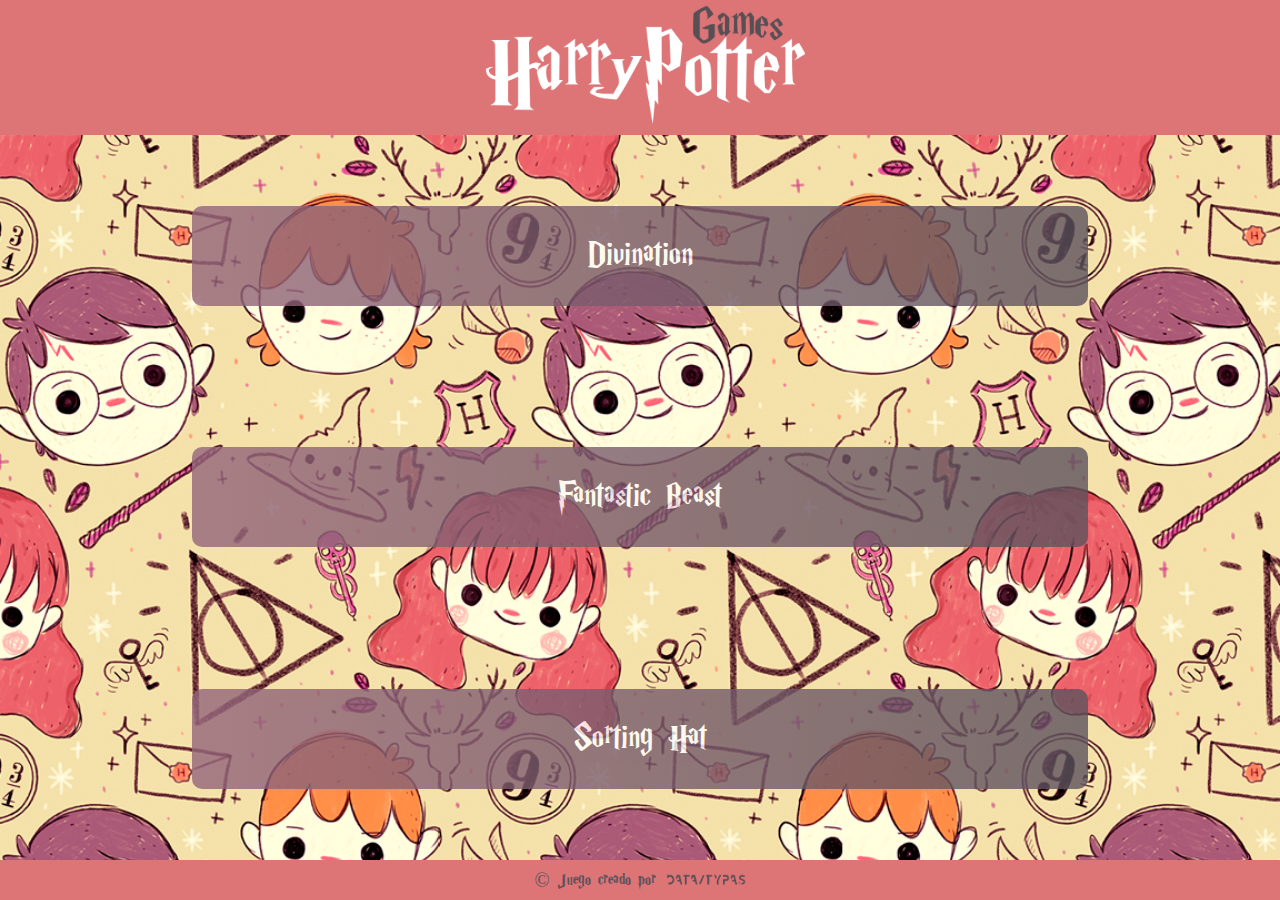
<file: index.html>
<!DOCTYPE html>
<html>
  <head>
    <meta charset="utf-8">
    <title>DATA-TYPAS</title>
    <link rel="stylesheet" href="css/style.css">
    <meta name="viewport" content="width=device-width, user-scalable=no">

  </head>
  <body>
<div class="all">
    <header>
      <img id="logoHarryPotter" src="images/HARRY_GAMES.png">
    </header>

    <div class="container-games">

        <div class="game-button">
          <a href="divinationgame.html">Divination</a>
        </div>

          <div class="game-button">
          <a href="fantasticbeastsgame.html">Fantastic Beast</a>
          </div>

            <div class="game-button">
          <a href="#">Sorting Hat</a>
            </div>




    </div>


    <footer>
      <p>&copy; Juego creado por </p>
      <img id="logoDataTypas" src="images/DATA_TYPAS.png" alt="">
    </footer>
  </div>
  </body>
</html>
</file>
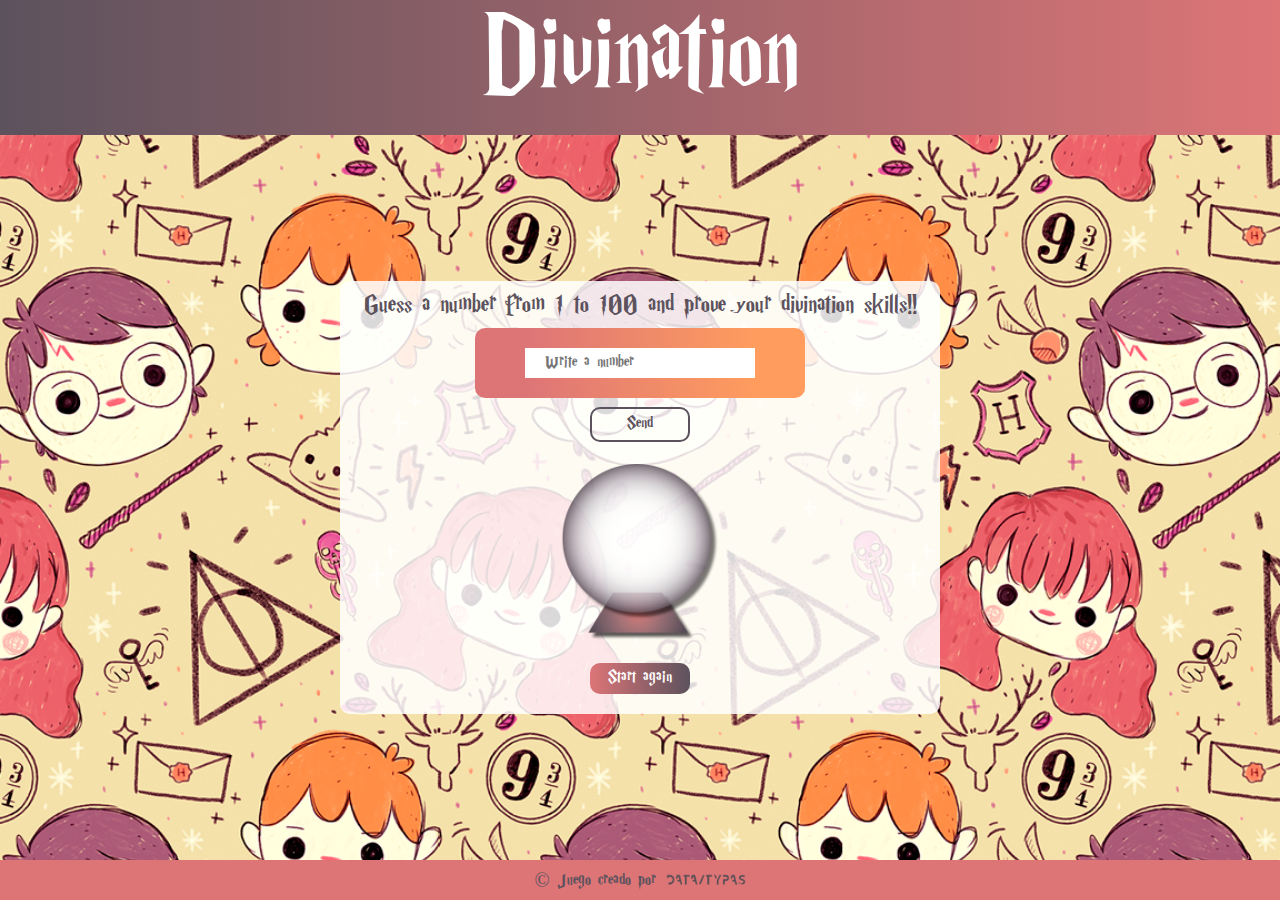
<file: divinationgame.html>
<!DOCTYPE html>
<html>
  <head>
    <meta charset="utf-8">
    <title>DATA-TYPAS</title>
    <link rel="stylesheet" href="css/style.css">
    <meta name="viewport" content="width=device-width, user-scalable=no">

  </head>
  <body>
<div class="all">
    <header id="divinationHeader">Divination</header>

    <div class="container-number">

      <div class="white-box">
<form>
      <p id="instructions">Guess a number from 1 to 100 and prove your divination skills!!</p>
      <input type="number" id="box-number" value="" placeholder="Write a number" max=100 min=1>
      <input type="button" id="button" value="Send">
      <p id="feedback-divination"></p>
      <input type="reset" id="reset" value="Start again">

    </form>

      </div>
    </div>


    <footer>
      <p>&copy; Juego creado por </p>
      <img id="logoDataTypas" src="images/DATA_TYPAS.png" alt="">
    </footer>
</div>

<script src="scriptnumber.js" charset="utf-8"></script>



  </body>
</html>
</file>
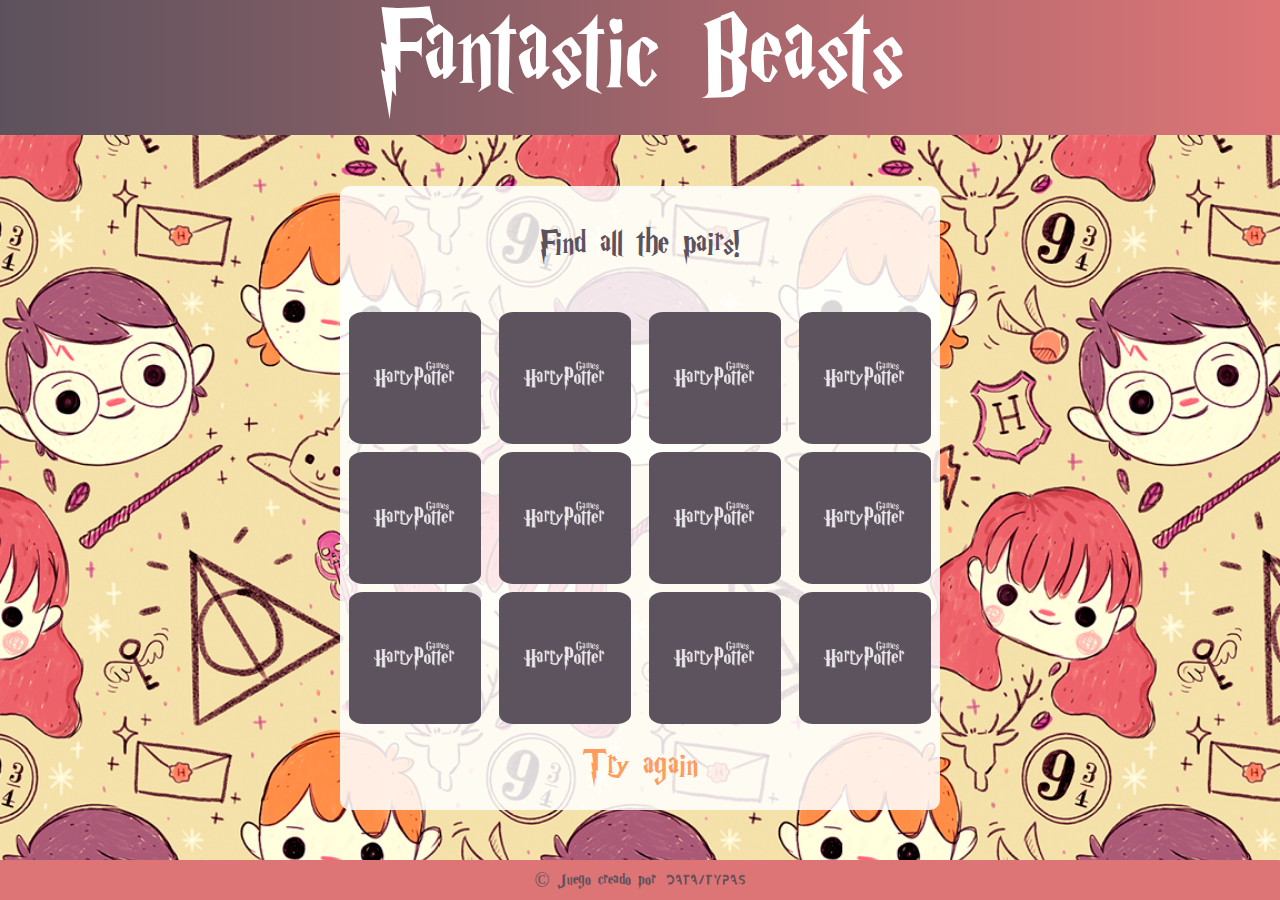
<file: fantasticbeastsgame.html>
<!DOCTYPE html>
<html>
  <head>
    <meta charset="utf-8">
    <title>DATA-TYPAS</title>
    <link rel="stylesheet" href="css/style.css">
    <meta name="viewport" content="width=device-width, user-scalable=no">

  </head>
  <body>
<div class="all">
    <header id="divinationHeader">Fantastic Beasts</header>

    <div class="container-number">

      <div class="white-box">
        <p>Find all the pairs!</p>

        <div id="cards-container" class="cards">
        </div>

          <div class="reset-game">
            <a href="javascript:location.reload()">Try again</a>
          </div>

      </div>
    </div>


    <footer>
      <p>&copy; Juego creado por </p>
      <img id="logoDataTypas" src="images/DATA_TYPAS.png" alt="">
    </footer>
</div>

<script src="scriptpairs.js" charset="utf-8"></script>

  </body>
</html>
</file>
<file: css/style.css>
* {
  box-sizing: border-box;
  border: 0px solid #ccc;
}

body {
  margin: 0;
  padding: 0;
  color: white;
  align-items: center;
  font-family: 'harry_pregular';
  font-size: 40px;
  font-weight: 50;
}

@font-face {
  font-family: 'harry_pregular';
  src: url('harryp__-webfont.woff2') format('woff2'), url('harryp__-webfont.woff') format('woff');
  font-style: normal;
}

a {
  text-decoration: none;
  color: white;
}

.all {
  display: flex;
  flex-direction: column;
  min-height: 100vh;
}

header {
  background-color: #dd7577;
  height: 120px;
  min-height: 15vh;
  font-size: 120px;
  text-align: center;
}

img#logoHarryPotter {
  width: 320px;
  margin-left: 10px;
}

.container-games {
  display: flex;
  flex-direction: column;
  justify-content: space-around;
  align-items: center;
  width: 100%;
  background-image: url("../images/fondo_pagina_principal_harry_potter.png");
  background-size: cover;
  height: 100%;
  flex-grow: 1;
}

.game-button {
  background-color: #ffff66;
  width: 70%;
  height: 100px;
  border-radius: 10px;
  text-align: center;
  padding: 30px;
  background: #94657b;
  /* For browsers that do not support gradients */
  background: -webkit-linear-gradient(-90deg, #5c525d, #94657b);
  /* For Safari 5.1 to 6.0 */
  background: -o-linear-gradient(-90deg, #5c525d, #94657b);
  /* For Opera 11.1 to 12.0 */
  background: -moz-linear-gradient(-90deg, #5c525d, #94657b);
  /* For Firefox 3.6 to 15 */
  background: linear-gradient(-90deg, #5c525d, #94657b);
  /* Standard syntax */
  opacity: 0.8;
}

.game-button:hover {
  background: #ff9c5e;
  /* For browsers that do not support gradients */
  background: -webkit-linear-gradient(-90deg, #dd7577, #ff9c5e);
  /* For Safari 5.1 to 6.0 */
  background: -o-linear-gradient(-90deg, #dd7577, #ff9c5e);
  /* For Opera 11.1 to 12.0 */
  background: -moz-linear-gradient(-90deg, #dd7577, #ff9c5e);
  /* For Firefox 3.6 to 15 */
  background: linear-gradient(-90deg, #dd7577, #ff9c5e);
  /* Standard syntax */
}

footer {
  background-color: #dd7577;
  height: 40px;
  width: 100%;
  display: flex;
  align-items: center;
  justify-content: center;
  font-size: 20px;
  color: #5c525d;
}

.container-number {
  width: 100%;
  background-image: url("../images/fondo_pagina_principal_harry_potter.png");
  background-size: cover;
  height: 100%;
  flex-grow: 1;
  display: flex;
  justify-content: center;
  align-items: center;
}

.white-box {
  width: 70%;
  min-width: 400px;
  max-width: 600px;
  background-color: rgba(255, 255, 255, 0.85);
  border-radius: 10px;
  color: #5c525d;
  text-align: center;
}

input[type=number] {
  font-family: "harry_pregular";
  font-size: 20px;
  color: #5c525d;
  padding: 12px 20px;
  display: block;
  margin: auto;
  box-sizing: border-box;
  border-radius: 10px;
  width: 55%;
  height: 70px;
  border-left: 50px solid #dd7577;
  border-right: 50px solid #ff9c5e;
  -webkit-box-sizing: border-box;
  -moz-box-sizing: border-box;
  box-sizing: border-box;
  background-position: 0 0, 0 100%;
  background-repeat: no-repeat;
  -webkit-background-size: 100% 20px;
  -moz-background-size: 100% 20px;
  background-size: 100% 20px;
  background-image: -webkit-linear-gradient(left, #dd7577 0%, #ff9c5e 100%), -webkit-linear-gradient(left, #dd7577 0%, #ff9c5e 100%);
  background-image: -moz-linear-gradient(left, #dd7577 0%, #ff9c5e 100%), -moz-linear-gradient(left, #dd7577 0%, #ff9c5e 100%);
  background-image: -o-linear-gradient(left, #dd7577 0%, #ff9c5e 100%), -o-linear-gradient(left, #dd7577 0%, #ff9c5e 100%);
  background-image: linear-gradient(to right, #dd7577 0%, #ff9c5e 100%), linear-gradient(to right, #dd7577 0%, #ff9c5e 100%);
}

input#button {
  width: 100px;
  border-radius: 10px;
  border-width: 2px;
  border-color: #5c525d;
  color: #5c525d;
  display: inline;
  margin: auto;
  background-color: rgba(0, 0, 0, 0);
  font-family: "harry_pregular";
  font-size: 20px;
  padding: 5px;
}

input#reset {
  width: 100px;
  border-radius: 10px;
  border: none;
  display: inline;
  margin: auto;
  color: white;
  font-family: "harry_pregular";
  font-size: 20px;
  padding: 5px;
  margin-bottom: 20px;
  background: #5c525d;
  background: -webkit-linear-gradient(left, #dd7577, #5c525d);
  background: -o-linear-gradient(right, #dd7577, #5c525d);
  background: -moz-linear-gradient(right, #dd7577, #5c525d);
  background: linear-gradient(to right, #dd7577, #5c525d);
}

p#instructions {
  height: 20%;
  display: block;
  margin-top: 10px;
  margin-bottom: 5px;
  font-size: 30px;
}

#divinationHeader {
  background: #5c525d;
  background: -webkit-linear-gradient(left, #5c525d, #dd7577);
  background: -o-linear-gradient(right, #5c525d, #dd7577);
  background: -moz-linear-gradient(right, #5c525d, #dd7577);
  background: linear-gradient(to right, #5c525d, #dd7577);
}

p#feedback-divination {
  font-size: 30px;
  width: 80%;
  max-width: 600px;
  margin: auto;
  margin-top: 10px;
  height: 200px;
  padding: 80px;
  background-image: url("../images/divination_ball_harry_potter.png");
  background-size: contain;
  background-repeat: no-repeat;
  background-position: center;
}

img#logoDataTypas {
  width: 80px;
  margin-left: 10px;
}

#cards-container {
  display: flex;
  align-items: flex-start;
  flex-wrap: wrap;
  justify-content: space-around;
  align-content: space-around;
}

.card {
  display: block;
  width: 22%;
  border-radius: 14px;
  padding: 4px 0;
}

.reset-game {
  width: 100%;
  padding: 20px;
  text-align: center;
}

.reset-game a {
  color: #ff9c5e;
}
</file>
